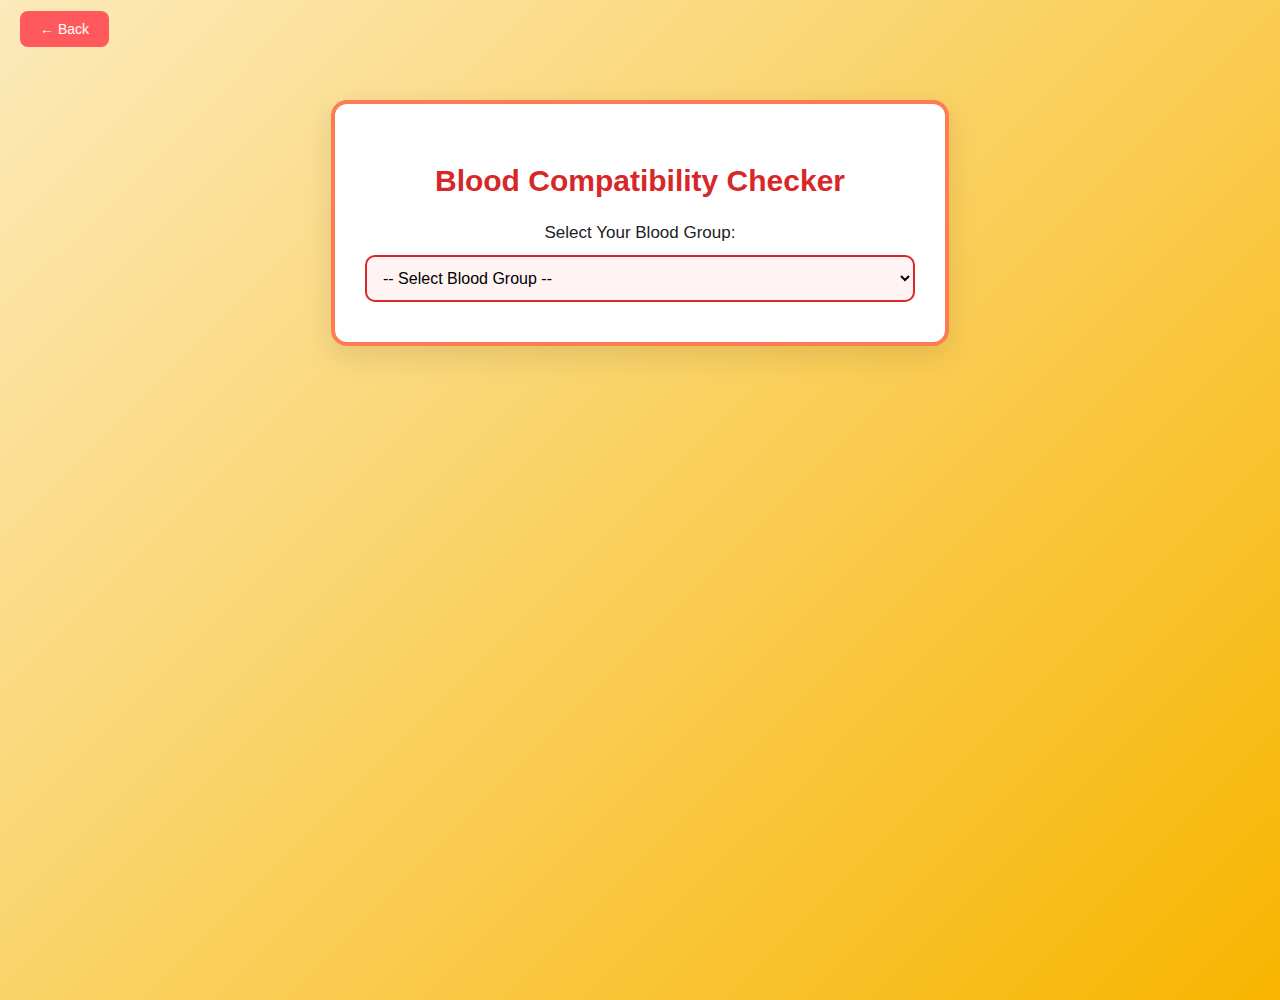
<file: blood_checker.html>
<!DOCTYPE html>
<html lang="en">
<head>
  <meta charset="UTF-8" />
  <meta name="viewport" content="width=device-width, initial-scale=1.0"/>
  <title>Blood Compatibility Checker</title>
  <style>
    body {
      font-family: 'Segoe UI', Tahoma, Geneva, Verdana, sans-serif;
      background: linear-gradient(135deg, #fceabb, #f8b500);
      margin: 0;
      padding: 0;
      min-height: 100vh;
    }

    .top-bar {
      position: fixed;
      top: 20px;
      left: 20px;
      z-index: 10;
    }

    .back-button {
      background: #ff595e;
      color: white;
      padding: 10px 20px;
      border: none;
      border-radius: 8px;
      font-size: 14px;
      cursor: pointer;
      text-decoration: none;
      transition: background 0.3s ease;
    }

    .back-button:hover {
      background: #d00000;
    }

    .container {
      background: #ffffff;
      max-width: 550px;
      width: 95%;
      margin: 100px auto 60px;
      padding: 40px 30px;
      border-radius: 16px;
      box-shadow: 0 10px 30px rgba(0, 0, 0, 0.1);
      text-align: center;
      border: 4px solid #ff7b54;
    }

    h1 {
      font-size: 30px;
      color: #d62828;
      margin-bottom: 25px;
    }

    label {
      font-size: 17px;
      color: #222;
      display: block;
      margin-bottom: 12px;
    }

    select {
      width: 100%;
      padding: 12px;
      font-size: 16px;
      border-radius: 10px;
      border: 2px solid #d62828;
      background-color: #fff3f3;
      transition: 0.3s;
    }

    select:focus {
      border-color: #b5179e;
      box-shadow: 0 0 8px rgba(181, 23, 158, 0.3);
      outline: none;
    }

    .result {
      margin-top: 30px;
      padding: 25px;
      border-radius: 12px;
      background: linear-gradient(to right, #ffdde1, #ee9ca7);
      border-left: 6px solid #ff4d6d;
      display: none;
      text-align: left;
    }

    .result h2 {
      color: #6a0572;
      margin-bottom: 15px;
      font-size: 22px;
    }

    .result p {
      font-size: 17px;
      margin: 10px 0;
      color: #222;
      line-height: 1.6;
    }

    @media (max-width: 600px) {
      .container {
        padding: 30px 20px;
        margin-top: 80px;
      }
      .top-bar {
        top: 10px;
        left: 10px;
      }
    }
  </style>
</head>
<body>

  <div class="top-bar">
    <a class="back-button" href="index.html">← Back</a>
  </div>

  <div class="container">
    <h1>Blood Compatibility Checker</h1>

    <label for="bloodGroup">Select Your Blood Group:</label>
    <select id="bloodGroup" onchange="checkCompatibility()">
      <option value="">-- Select Blood Group --</option>
      <option value="A+">A+</option>
      <option value="A-">A-</option>
      <option value="B+">B+</option>
      <option value="B-">B-</option>
      <option value="AB+">AB+</option>
      <option value="AB-">AB-</option>
      <option value="O+">O+</option>
      <option value="O-">O-</option>
    </select>

    <div class="result" id="resultBox">
      <h2>Compatibility Info</h2>
      <p id="donateTo"></p>
      <p id="receiveFrom"></p>
    </div>
  </div>

  <script>
    const compatibility = {
      "A+": {
        donateTo: ["A+", "AB+"],
        receiveFrom: ["A+", "A-", "O+", "O-"]
      },
      "A-": {
        donateTo: ["A+", "A-", "AB+", "AB-"],
        receiveFrom: ["A-", "O-"]
      },
      "B+": {
        donateTo: ["B+", "AB+"],
        receiveFrom: ["B+", "B-", "O+", "O-"]
      },
      "B-": {
        donateTo: ["B+", "B-", "AB+", "AB-"],
        receiveFrom: ["B-", "O-"]
      },
      "AB+": {
        donateTo: ["AB+"],
        receiveFrom: ["Everyone (Universal Recipient)"]
      },
      "AB-": {
        donateTo: ["AB+", "AB-"],
        receiveFrom: ["A-", "B-", "AB-", "O-"]
      },
      "O+": {
        donateTo: ["A+", "B+", "O+", "AB+"],
        receiveFrom: ["O+", "O-"]
      },
      "O-": {
        donateTo: ["Everyone (Universal Donor)"],
        receiveFrom: ["O-"]
      }
    };

    function checkCompatibility() {
      const group = document.getElementById("bloodGroup").value;
      const resultBox = document.getElementById("resultBox");
      const donateTo = document.getElementById("donateTo");
      const receiveFrom = document.getElementById("receiveFrom");

      if (group && compatibility[group]) {
        donateTo.textContent = "Can Donate To: " + compatibility[group].donateTo.join(", ");
        receiveFrom.textContent = "Can Receive From: " + compatibility[group].receiveFrom.join(", ");
        resultBox.style.display = "block";
      } else {
        resultBox.style.display = "none";
      }
    }
  </script>

</body>
</html>
</file>
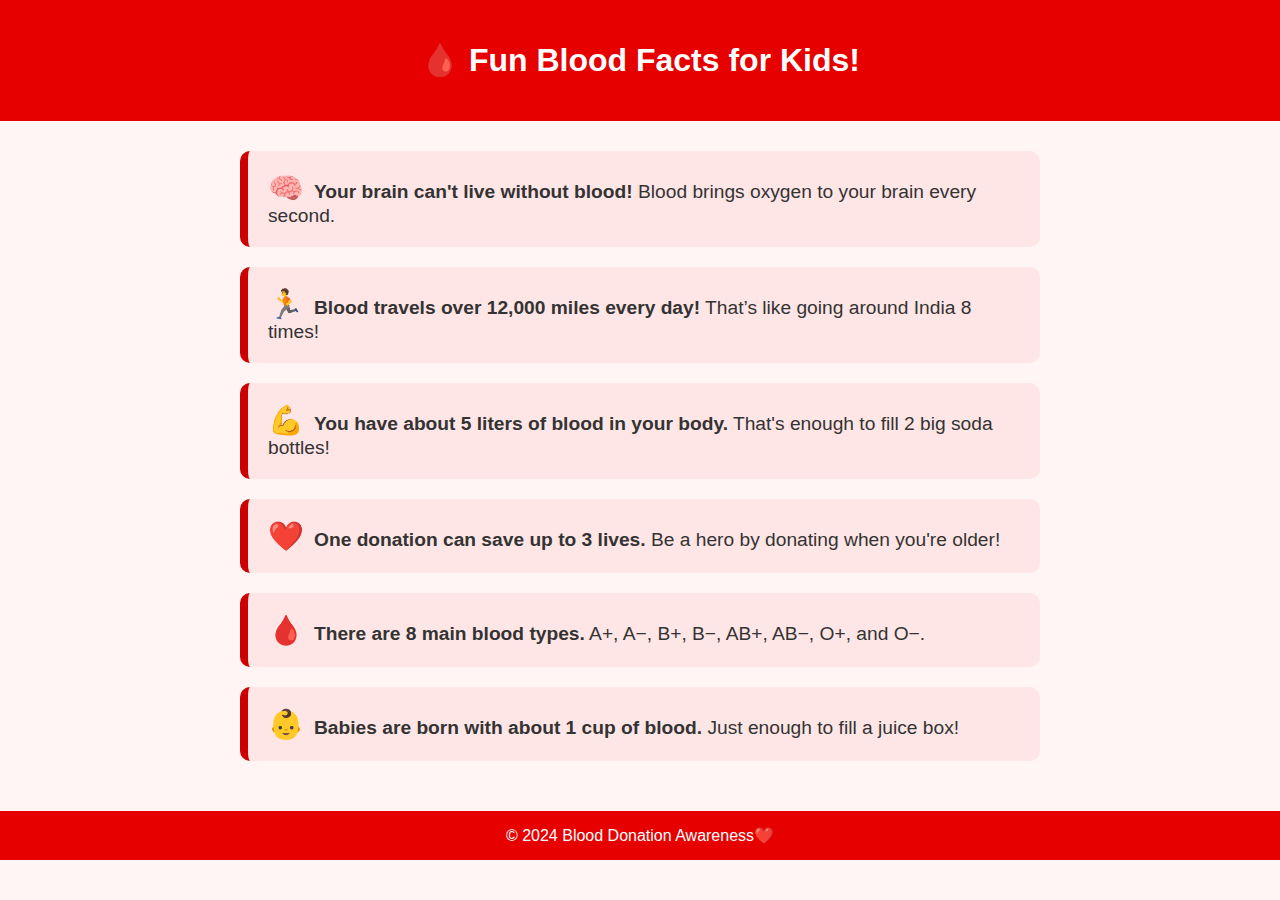
<file: fun_facts.html>
<!DOCTYPE html>
<html lang="en">
<head>
    <meta charset="UTF-8">
    <meta name="viewport" content="width=device-width, initial-scale=1.0">
    <title>Fun Blood Facts</title>
    <style>
        body {
            font-family: 'Arial', sans-serif;
            background-color: #fff5f5;
            margin: 0;
            padding: 0;
            color: #333;
        }

        header {
            background-color: #e60000;
            color: white;
            padding: 20px;
            text-align: center;
        }

        .container {
            padding: 30px;
            max-width: 800px;
            margin: auto;
        }

        .fact {
            background-color: #ffe6e6;
            border-left: 8px solid #cc0000;
            padding: 20px;
            margin-bottom: 20px;
            border-radius: 10px;
            font-size: 1.2em;
        }

        .fact span {
            font-size: 1.5em;
            margin-right: 10px;
        }

        footer {
            text-align: center;
            padding: 15px;
            background-color: #e60000;
            color: white;
        }
    </style>
</head>
<body>

    <header>
        <h1>🩸 Fun Blood Facts for Kids!</h1>
    </header>

    <div class="container">
        <div class="fact">
            <span>🧠</span><strong>Your brain can't live without blood!</strong> Blood brings oxygen to your brain every second.
        </div>
        <div class="fact">
            <span>🏃</span><strong>Blood travels over 12,000 miles every day!</strong> That’s like going around India 8 times!
        </div>
        <div class="fact">
            <span>💪</span><strong>You have about 5 liters of blood in your body.</strong> That's enough to fill 2 big soda bottles!
        </div>
        <div class="fact">
            <span>❤️</span><strong>One donation can save up to 3 lives.</strong> Be a hero by donating when you're older!
        </div>
        <div class="fact">
            <span>🩸</span><strong>There are 8 main blood types.</strong> A+, A−, B+, B−, AB+, AB−, O+, and O−.
        </div>
        <div class="fact">
            <span>👶</span><strong>Babies are born with about 1 cup of blood.</strong> Just enough to fill a juice box!
        </div>
    </div>

    <footer>
        &copy; 2024 Blood Donation Awareness❤️
    </footer>

</body>
</html>
</file>
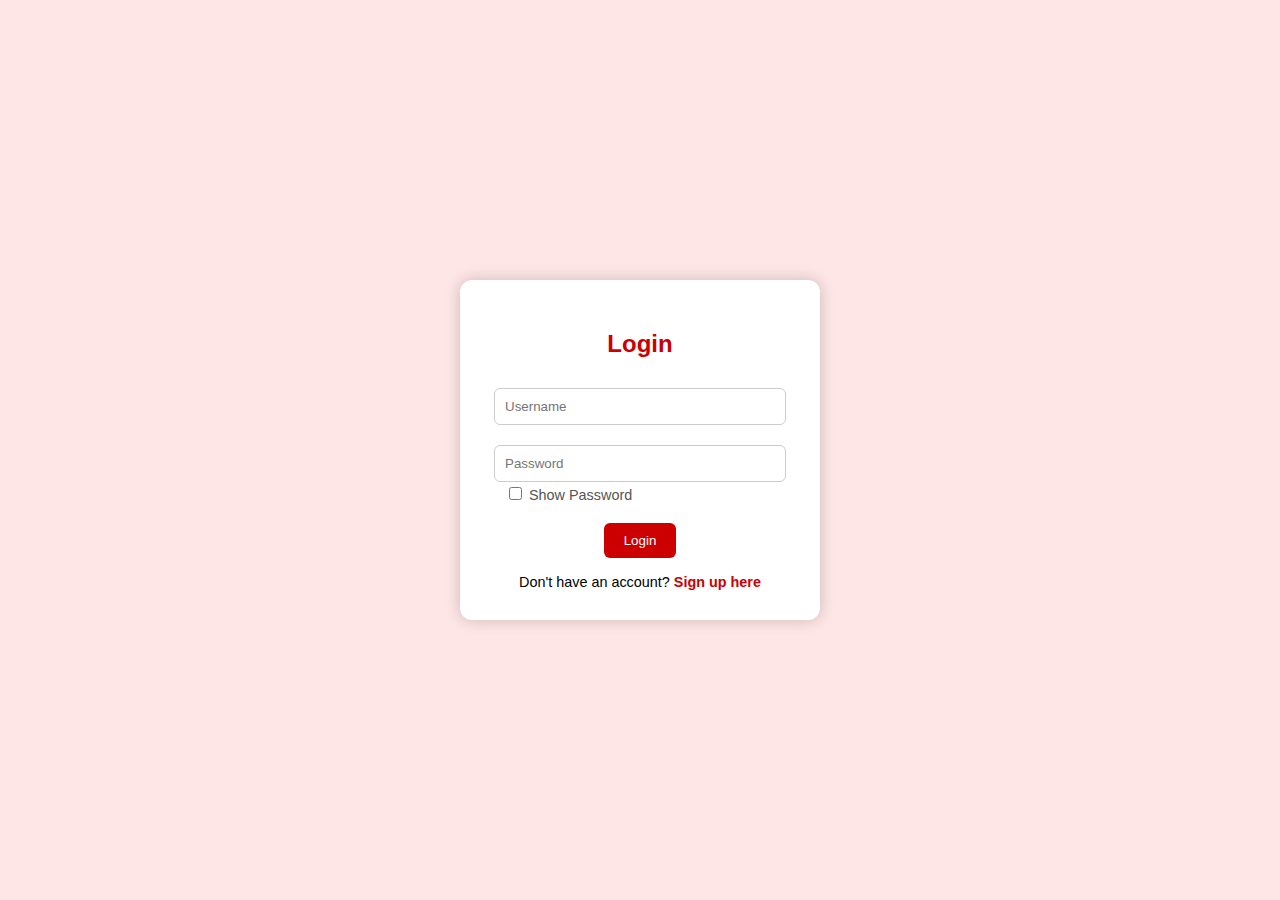
<file: login_page.html>
<!DOCTYPE html>
<html lang="en">
<head>
  <meta charset="UTF-8" />
  <meta name="viewport" content="width=device-width, initial-scale=1.0"/>
  <title>Login | Blood Donation Awareness</title>
  <style>
    body {
      font-family: Arial, sans-serif;
      background-color: #ffe6e6;
      display: flex;
      justify-content: center;
      align-items: center;
      height: 100vh;
      margin: 0;
    }

    .login-box {
      background-color: #fff;
      padding: 30px;
      border-radius: 12px;
      box-shadow: 0 0 15px rgba(0, 0, 0, 0.2);
      width: 300px;
      text-align: center;
    }

    h2 {
      margin-bottom: 20px;
      color: #cc0000;
    }

    input[type="text"],
    input[type="password"] {
      width: 90%;
      padding: 10px;
      margin: 10px 0;
      border: 1px solid #ccc;
      border-radius: 6px;
    }

    .checkbox-container {
      margin-top: -8px;
      margin-bottom: 10px;
      font-size: 0.9em;
      color: #555;
      text-align: left;
      width: 90%;
      margin-left: auto;
      margin-right: auto;
    }

    button {
      padding: 10px 20px;
      background-color: #cc0000;
      color: white;
      border: none;
      border-radius: 6px;
      cursor: pointer;
      margin-top: 10px;
    }

    button:hover {
      background-color: #990000;
    }

    .signup-link {
      margin-top: 15px;
      font-size: 0.9em;
    }

    .signup-link a {
      color: #cc0000;
      text-decoration: none;
      font-weight: bold;
    }

    .signup-link a:hover {
      text-decoration: underline;
    }

    .error {
      color: red;
      margin-top: 10px;
    }
  </style>
</head>
<body>
  <div class="login-box">
    <h2>Login</h2>
    <input type="text" id="username" placeholder="Username" required />
    <input type="password" id="password" placeholder="Password" required />

    <!-- Password toggle -->
    <div class="checkbox-container">
      <input type="checkbox" id="showPassword" onclick="togglePassword()"> Show Password
    </div>

    <button onclick="login()">Login</button>
    <p class="error" id="errorMsg"></p>

    <!-- Sign up link -->
    <div class="signup-link">
      Don't have an account? <a href="signup_page.html">Sign up here</a>
    </div>
  </div>

  <script>
    function login() {
      const savedUsername = localStorage.getItem("username");
      const savedPassword = localStorage.getItem("password");

      const enteredUsername = document.getElementById("username").value;
      const enteredPassword = document.getElementById("password").value;
      const errorMsg = document.getElementById("errorMsg");

      if (enteredUsername === savedUsername && enteredPassword === savedPassword) {
        window.location.href = "index.html";
      } else {
        errorMsg.textContent = "Invalid username or password!";
      }
    }

    function togglePassword() {
      const passwordField = document.getElementById("password");
      passwordField.type = passwordField.type === "password" ? "text" : "password";
    }
  </script>
</body>
</html>
</file>
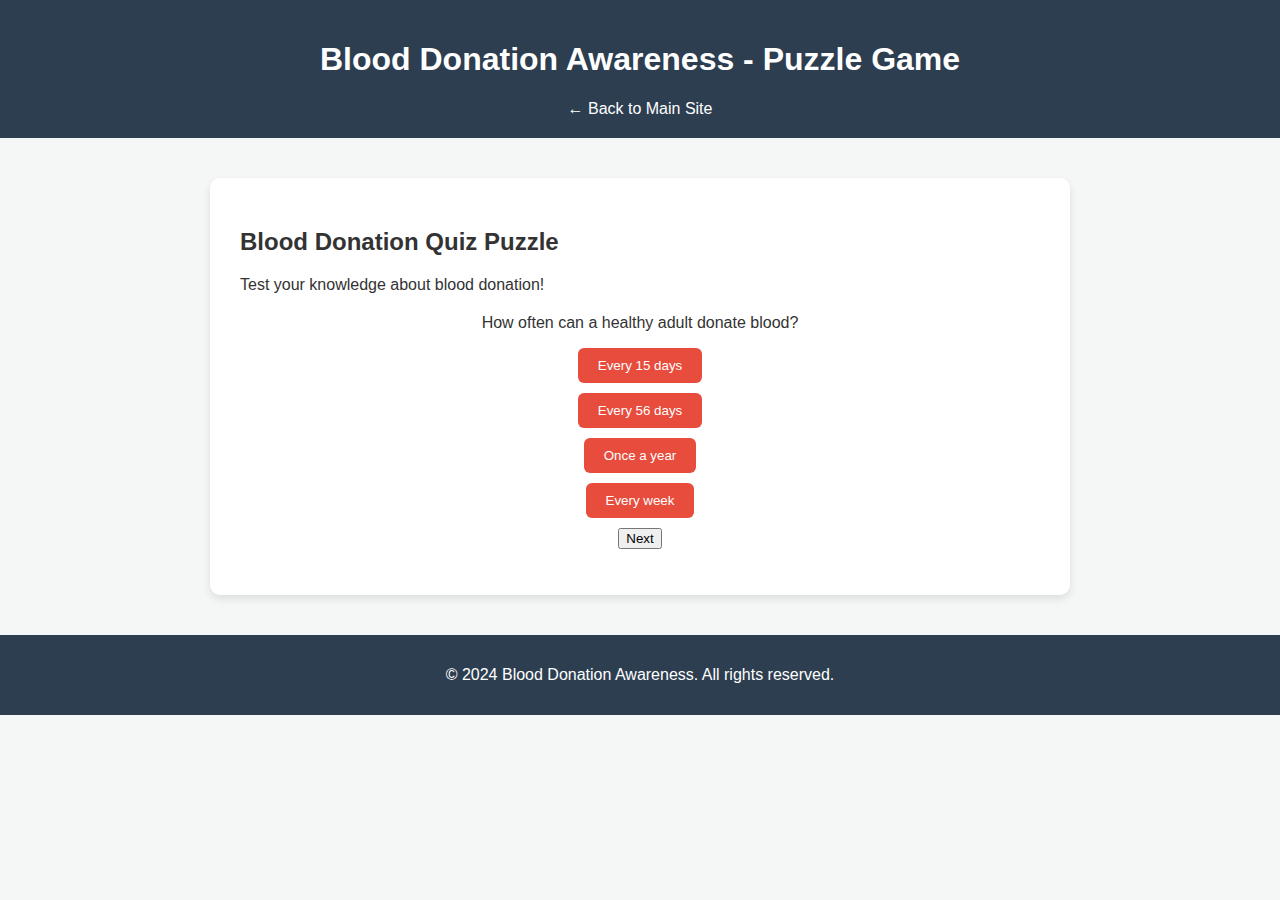
<file: quiz.html>
<!DOCTYPE html>
<html lang="en">
<head>
  <meta charset="UTF-8" />
  <meta name="viewport" content="width=device-width, initial-scale=1.0"/>
  <title>Blood Donation Quiz Puzzle</title>

  <!-- Internal CSS -->
  <style>
    body {
      font-family: Arial, sans-serif;
      background-color: #f4f7f6;
      color: #333;
      margin: 0;
      padding: 0;
    }

    header {
      background-color: #2c3e50;
      color: white;
      padding: 20px;
      text-align: center;
    }

    nav a {
      color: white;
      text-decoration: none;
      font-size: 16px;
    }

    .container {
      max-width: 800px;
      margin: 40px auto;
      background-color: white;
      padding: 30px;
      border-radius: 10px;
      box-shadow: 0 4px 8px rgba(0, 0, 0, 0.1);
    }

    #quiz-container {
      text-align: center;
      margin-top: 20px;
    }

    #options button {
      display: block;
      margin: 10px auto;
      padding: 10px 20px;
      background-color: #e74c3c;
      color: white;
      border: none;
      border-radius: 6px;
      cursor: pointer;
    }

    #options button:hover {
      background-color: #c0392b;
    }

    footer {
      background-color: #2c3e50;
      color: white;
      text-align: center;
      padding: 15px;
      margin-top: 40px;
    }
  </style>
</head>
<body>

  <header>
    <h1>Blood Donation Awareness - Puzzle Game</h1>
    <nav>
      <a href="index.html">← Back to Main Site</a>
    </nav>
  </header>

  <main class="container">
    <section id="puzzle">
      <h2>Blood Donation Quiz Puzzle</h2>
      <p>Test your knowledge about blood donation!</p>
      <div id="quiz-container">
        <p id="question"></p>
        <div id="options"></div>
        <button onclick="nextQuestion()">Next</button>
      </div>
      <p id="score"></p>
    </section>
  </main>

  <footer>
    <p>&copy; 2024 Blood Donation Awareness. All rights reserved.</p>
  </footer>

  <!-- Internal JS -->
  <script>
    const quizData = [
      {
        question: "How often can a healthy adult donate blood?",
        options: ["Every 15 days", "Every 56 days", "Once a year", "Every week"],
        answer: "Every 56 days"
      },
      {
        question: "Which blood type is the universal donor?",
        options: ["O+", "A-", "O-", "AB+"],
        answer: "O-"
      },
      {
        question: "How long does a blood donation typically take?",
        options: ["1 hour", "10-15 minutes", "30 minutes", "45 minutes"],
        answer: "10-15 minutes"
      }
    ];

    let currentQuestion = 0;
    let score = 0;

    function loadQuestion() {
      const quiz = quizData[currentQuestion];
      document.getElementById('question').innerText = quiz.question;
      const optionsDiv = document.getElementById('options');
      optionsDiv.innerHTML = '';
      quiz.options.forEach(option => {
        const btn = document.createElement('button');
        btn.innerText = option;
        btn.onclick = () => {
          if (option === quiz.answer) {
            score++;
            alert("Correct!");
          } else {
            alert("Wrong! Correct answer: " + quiz.answer);
          }
          nextQuestion();
        };
        optionsDiv.appendChild(btn);
      });
    }

    function nextQuestion() {
      currentQuestion++;
      if (currentQuestion < quizData.length) {
        loadQuestion();
      } else {
        document.getElementById('quiz-container').innerHTML = 
          `<h3>Quiz Complete! Your Score: ${score}/${quizData.length}</h3>`;
      }
    }

    document.addEventListener("DOMContentLoaded", loadQuestion);
  </script>
</body>
</html>
</file>
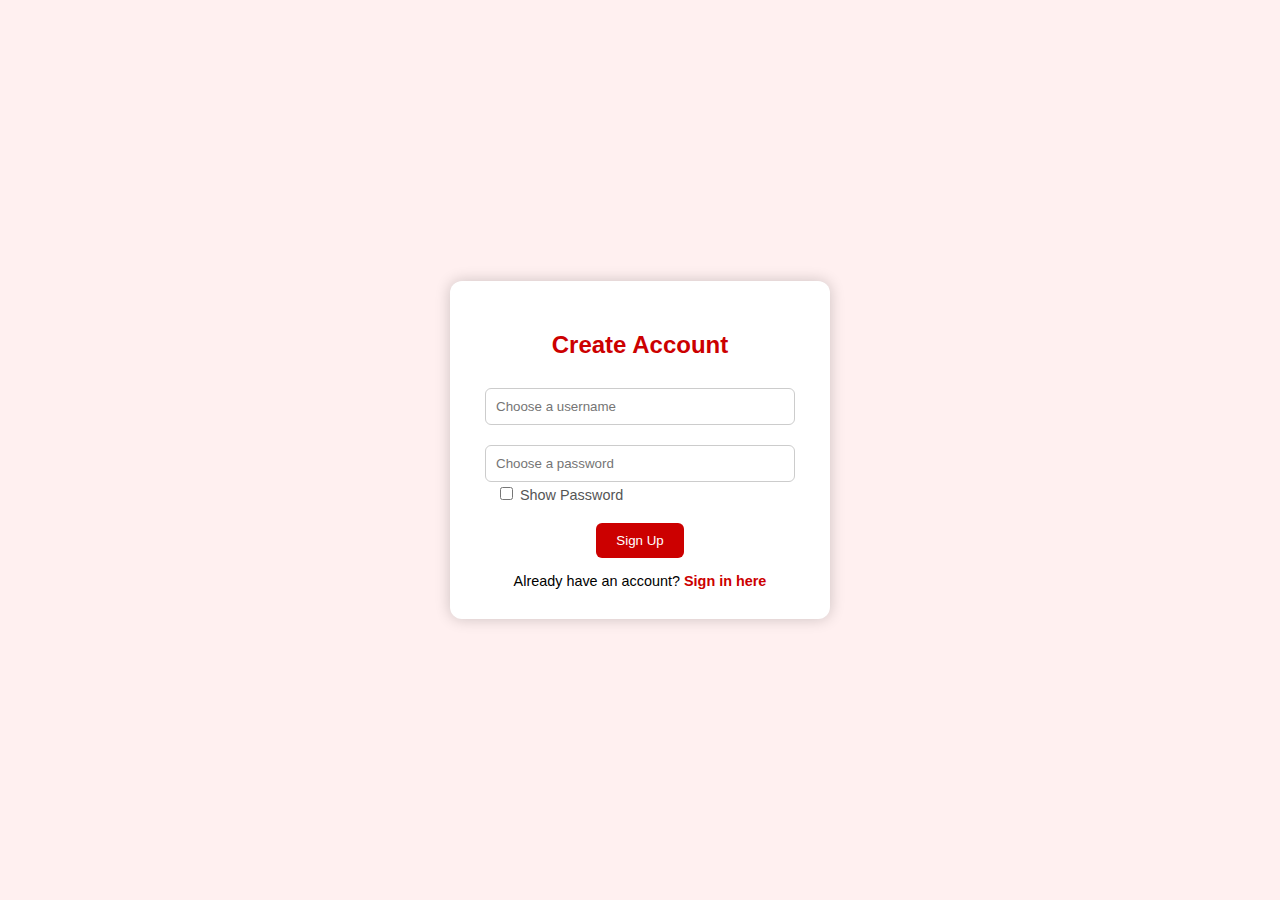
<file: signup_page.html>
<!DOCTYPE html>
<html lang="en">
<head>
  <meta charset="UTF-8" />
  <meta name="viewport" content="width=device-width, initial-scale=1.0"/>
  <title>Sign Up | Blood Donation Awareness</title>
  <style>
    body {
      font-family: Arial, sans-serif;
      background-color: #fff0f0;
      display: flex;
      justify-content: center;
      align-items: center;
      height: 100vh;
      margin: 0;
    }

    .signup-box {
      background-color: white;
      padding: 30px;
      border-radius: 12px;
      box-shadow: 0 0 15px rgba(0, 0, 0, 0.2);
      width: 320px;
      text-align: center;
    }

    h2 {
      color: #cc0000;
    }

    input[type="text"],
    input[type="password"] {
      width: 90%;
      padding: 10px;
      margin: 10px 0;
      border: 1px solid #ccc;
      border-radius: 6px;
    }

    .checkbox-container {
      margin-top: -8px;
      margin-bottom: 10px;
      font-size: 0.9em;
      color: #555;
      text-align: left;
      width: 90%;
      margin-left: auto;
      margin-right: auto;
    }

    button {
      padding: 10px 20px;
      background-color: #cc0000;
      color: white;
      border: none;
      border-radius: 6px;
      cursor: pointer;
      margin-top: 10px;
    }

    button:hover {
      background-color: #990000;
    }

    .message {
      margin-top: 10px;
      font-size: 0.9em;
      color: green;
    }

    .error {
      color: red;
    }

    .signin-link {
      margin-top: 15px;
      font-size: 0.9em;
    }

    .signin-link a {
      color: #cc0000;
      text-decoration: none;
      font-weight: bold;
    }

    .signin-link a:hover {
      text-decoration: underline;
    }
  </style>
</head>
<body>
  <div class="signup-box">
    <h2>Create Account</h2>
    <input type="text" id="newUsername" placeholder="Choose a username" required />
    <input type="password" id="newPassword" placeholder="Choose a password" required />

    <!-- Password toggle checkbox -->
    <div class="checkbox-container">
      <input type="checkbox" id="showPassword" onclick="togglePassword()"> Show Password
    </div>

    <button onclick="signup()">Sign Up</button>
    <p class="message" id="signupMsg"></p>

    <!-- Sign in link -->
    <div class="signin-link">
      Already have an account? <a href="login_page.html">Sign in here</a>
    </div>
  </div>

  <script>
    function signup() {
      const username = document.getElementById("newUsername").value.trim();
      const password = document.getElementById("newPassword").value;
      const message = document.getElementById("signupMsg");

      if (username === "" || password === "") {
        message.textContent = "Please fill in all fields!";
        message.className = "message error";
        return;
      }

      // Save to localStorage
      localStorage.setItem("username", username);
      localStorage.setItem("password", password);

      message.textContent = "Account created! Redirecting to login...";
      message.className = "message";

      setTimeout(() => {
        window.location.href = "login_page.html";
      }, 2000);
    }

    function togglePassword() {
      const passwordField = document.getElementById("newPassword");
      passwordField.type = passwordField.type === "password" ? "text" : "password";
    }
  </script>
</body>
</html>
</file>
